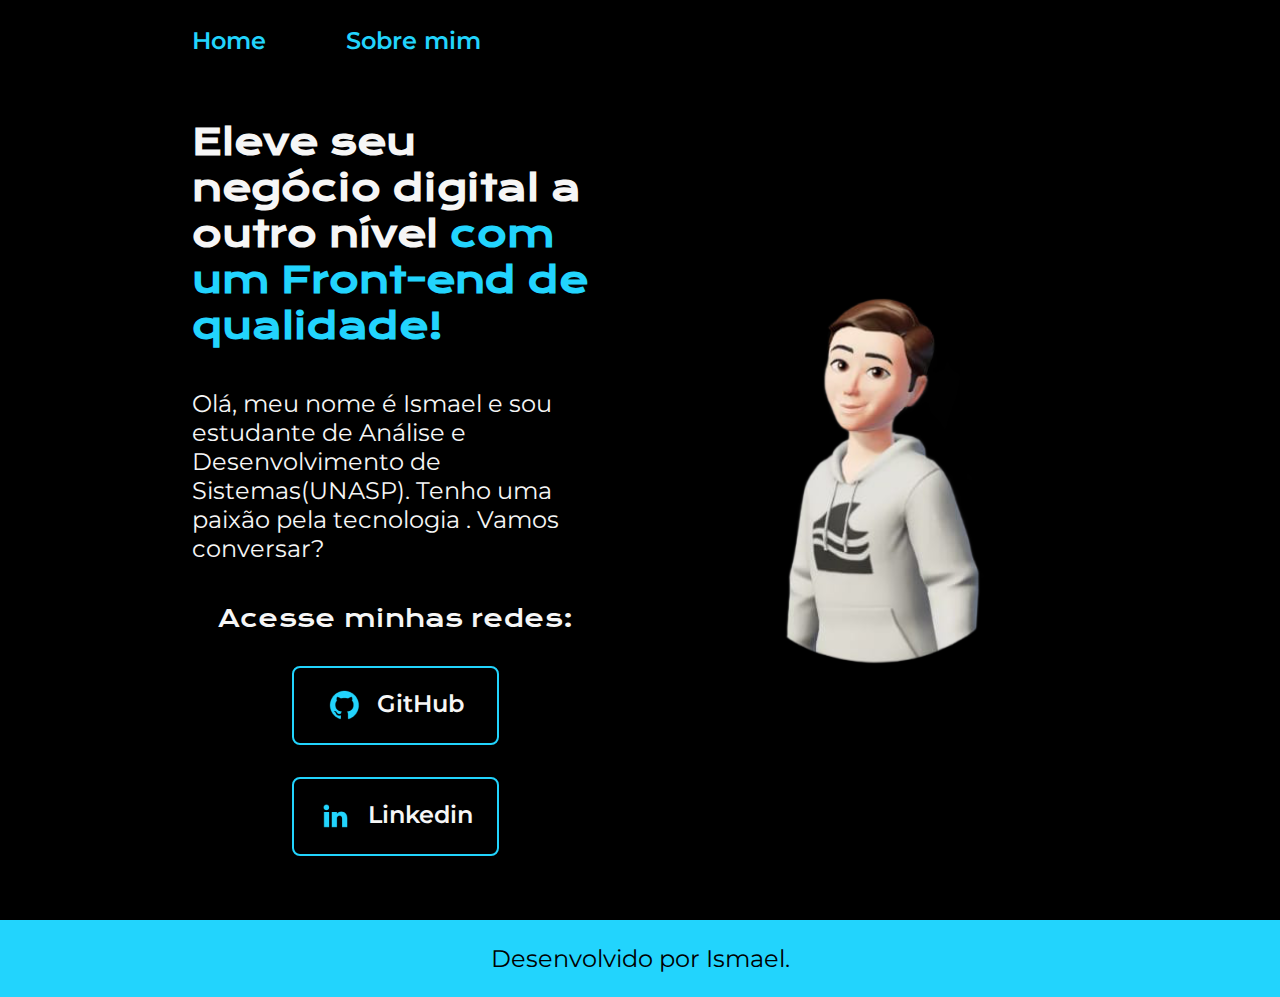
<file: index.html>
<!DOCTYPE html>
<html lang="en">
<head>
    <meta charset="UTF-8">
    <meta http-equiv="X-UA-Compatible" content="IE=edge">
    <meta name="viewport" content="width=device-width, initial-scale=1.0">
    <title>Portfólio de Ismael</title>
    <link rel="stylesheet" type="text/css" href="./styles/style.css" media="screen" >
</head>
<body>
    <header class="cabecalho">
        <nav class="cabecalho__menu">
            <a class="cabecalho__menu__link" href="index.html">Home</a>
            <a class="cabecalho__menu__link" href="about_me.html">Sobre mim</a>
        </nav>
    </header>
    <main class="apresentacao">
        <section class="apresentacao__conteudo">
            <h1 class="apresentacao__conteudo__titulo">Eleve seu negócio digital a outro nível <strong class="titulo-destaque">com um Front-end de qualidade!</strong></h1>
            <p class="apresentacao__conteudo__texto">Olá, meu nome é Ismael e sou estudante de Análise e Desenvolvimento de Sistemas(UNASP). Tenho uma paixão pela tecnologia .
                Vamos conversar?</p>
            <div class="apresentacao__links">
                <h2 class="apresentacao__links__subtitulo">Acesse minhas redes:</h2>

            <a  class ="apresentacao__links__navegacao"href="https://github.com/" target="_blank">
                <img src="./assets/github.png" alt="logo do github">
                GitHub
            </a>
            <a  class ="apresentacao__links__navegacao"href="https://linkedin.com/" target= "_blank">
                <img src="./assets/linkedin.png" alt="logo do linkedin">
                Linkedin
            </a>
            </div>
        </section>
        <img class="apresentacao__imagem" src="./assets/Avatar.png" alt="foto do avatar do Ismael">
    </main>
    <footer>
        <p class="paragrafo__do__rodape">Desenvolvido por Ismael.</p>
    </footer>   
</body>
</html>
</file>
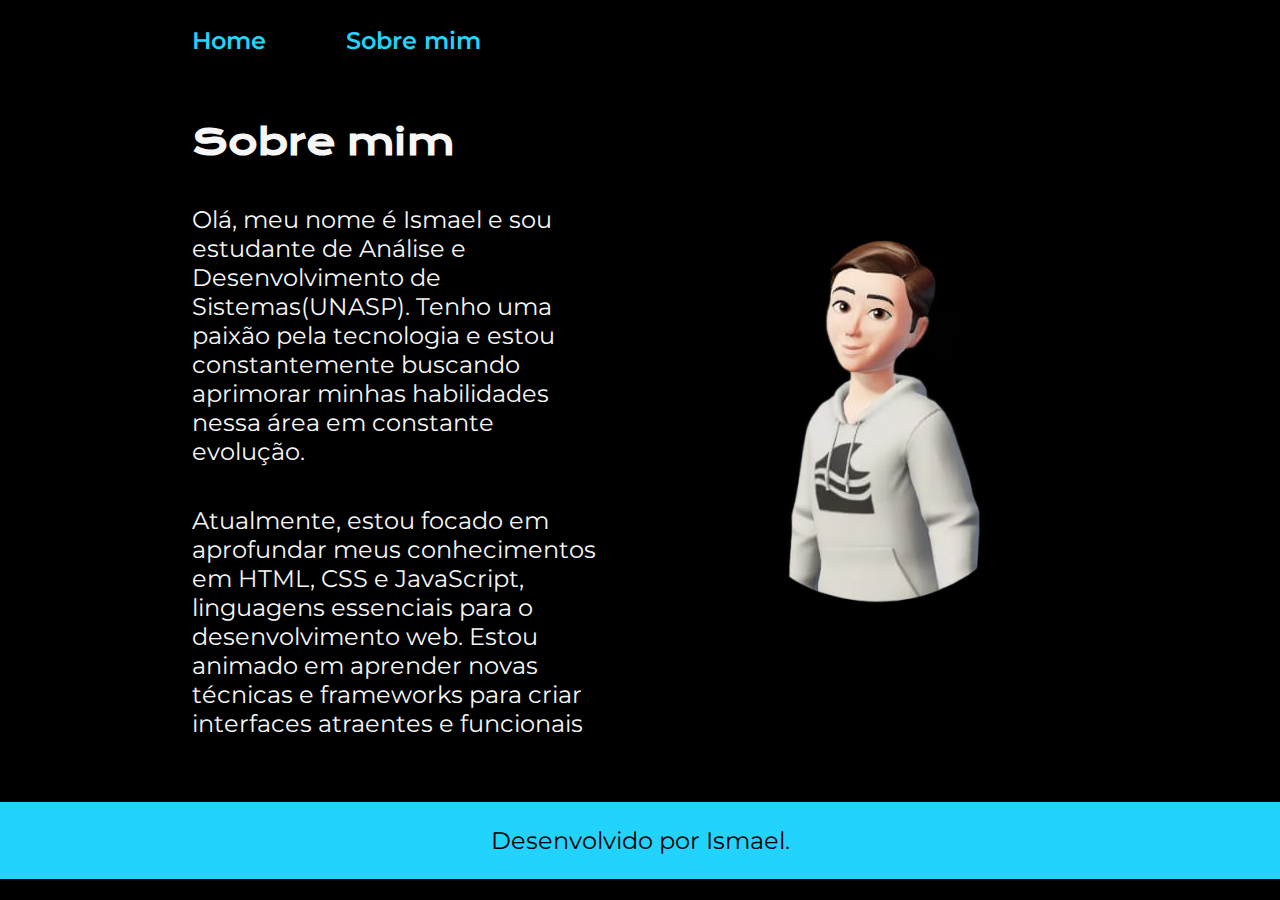
<file: about_me.html>
<!DOCTYPE html>
<html lang="pt-br">
<head>
    <meta charset="UTF-8">
    <meta http-equiv="X-UA-Compatible" content="IE=edge">
    <meta name="viewport" content="width=device-width, initial-scale=1.0">
    <title>Sobre mim</title>
    <link rel="stylesheet" href="./styles/style.css">
</head>
<body>
    <header class="cabecalho">
        <nav class="cabecalho__menu">
            <a class="cabecalho__menu__link" href="index.html">Home</a>
            <a class="cabecalho__menu__link" href="about_me.html">Sobre mim</a>
        </nav>
    </header>

    <main class="apresentacao">
        <section class="apresentacao__conteudo">
            <h1  class="apresentacao__conteudo__titulo">Sobre mim</h1>
            <p class="apresentacao__conteudo__texto">Olá, meu nome é Ismael e sou estudante de Análise e Desenvolvimento de Sistemas(UNASP). Tenho uma paixão pela tecnologia e estou constantemente buscando aprimorar minhas habilidades nessa área em constante evolução.</p>
            <p class="apresentacao__conteudo__texto">Atualmente, estou focado em aprofundar meus conhecimentos em HTML, CSS e JavaScript, linguagens essenciais para o desenvolvimento web. Estou animado em aprender novas técnicas e frameworks para criar interfaces atraentes e funcionais</p>
        </section>
        <img src="./assets/Avatar.png" alt="foto do avatar do Ismael">
    </main>
    </main>

    <footer>
        <p class="paragrafo__do__rodape">Desenvolvido por Ismael.</p>
    </footer>
</body>
</html>
</file>
<file: styles/style.css>
@import url('https://fonts.googleapis.com/css2?family=Inter:wght@900&family=Krona+One&family=Montserrat:wght@400;600&display=swap');

:root {
    --cor-primaria:#f6f6f6;
    --cor-secundaria:#000000;
    --cor-terciaria:#22D4FD;
    --cor-hover:#272727;

    --fonte-primaria:'Krona One', sans-serif ;
    --fonte-secundaria:'Montserrat', sans-serif ;
}

*{
    margin: 0;
    padding: 0;
}
body {

    box-sizing: border-box;
    background-color:var(--cor-secundaria);
    color: var(--cor-primaria);

}
.cabecalho {
    padding: 2% 0% 0% 15%;
}
.cabecalho__menu{
    display: flex;
    gap: 80px;
}

.cabecalho__menu__link {
    font-family: var(--fonte-secundaria);
    font-size: 1.5rem;
    font-weight: 600;
    color: var(--cor-terciaria);
    text-decoration: none;
}


p{
    color: var(--cor-primaria);
}

.apresentacao {
   padding: 5% 15%;
    display: flex;
    align-items: center;
    justify-content: space-between;
    gap: 82px;
}

.apresentacao__conteudo {
    width: 50%;
    display: flex;
    flex-direction: column;
    gap: 40px;
}
.apresentacao__conteudo__titulo {
    font-size: 2.25rem;
    font-family:var(--fonte-primaria) ;
}

.titulo-destaque {
    color: var(--cor-terciaria);
}

.apresentacao__conteudo__texto {
    font-size: 1.5rem;
    font-family: var(--fonte-secundaria);
}
.apresentacao__links {
    display: flex;
    flex-direction: column;
    justify-content: space-between;
    align-items: center;
    gap: 32px;

}

.apresentacao__links__subtitulo {
    font-family:var(--fonte-primaria);
    font-weight: 400;
   font-size: 1.5rem;
    
}

.apresentacao__links__navegacao {
    justify-content: center;
    gap: 16px;
    display: flex;
    width: 50%;
    text-align: center;
    border:2px solid  var(--cor-terciaria);
    border-radius: 8px;
    font-weight: 600;
    font-size: 1.5rem;
    padding: 21.5px 0;
    text-decoration: none;
    color: var(--cor-primaria);
    font-family: var(--fonte-secundaria);

}
.apresentacao__links__navegacao:hover {
    background-color:var(--cor-hover);
    padding: 3%;
    border: 30px solid var(--cor-primaria);
    border-width: 2px;
}

.apresentacao__imagem{
    width: 50%;

}

.paragrafo__do__rodape {
    color: var(--cor-secundaria);
    background-color: var(--cor-terciaria);
    padding: 24px;
    text-align: center;
    font-family:var(--fonte-secundaria);
    font-size: 1.5rem;
    font-weight: 400;
}

@media (max-width: 1200px) {
    .cabecalho {
        padding: 10%;
    }

    .cabecalho__menu {
        justify-content: center;
    }
    .apresentacao { 
        flex-direction: column-reverse;
        padding: 5%;
    
    }
    .apresentacao__conteudo {
        width:100%;
        
    }
}
</file>
